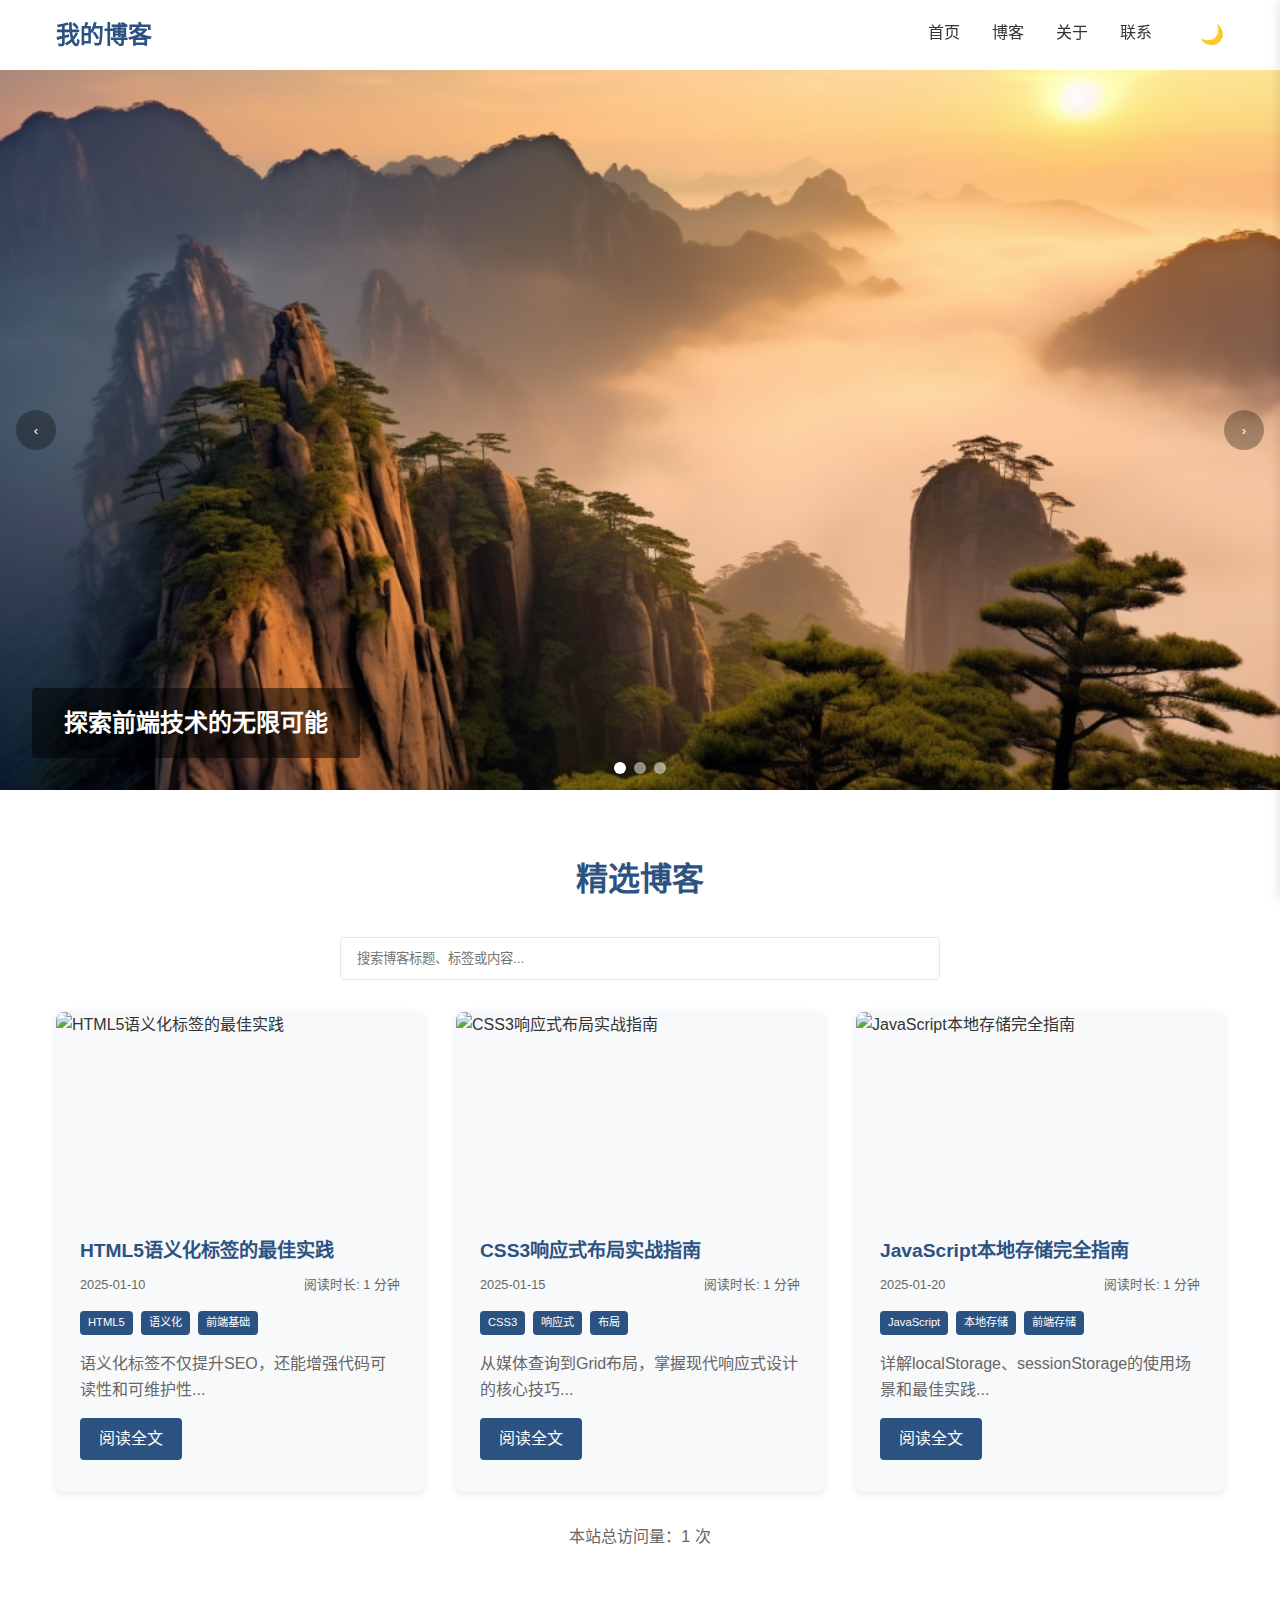
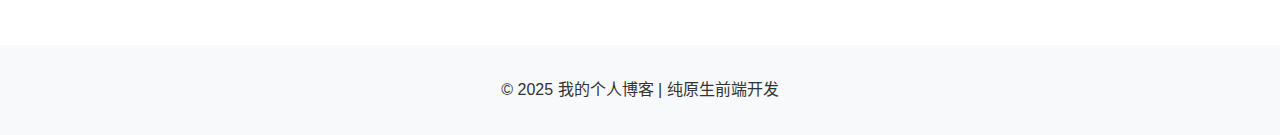
<file: index.html>
<!DOCTYPE html>
<html lang="zh-CN">
<head>
  <meta charset="UTF-8">
  <meta name="viewport" content="width=device-width, initial-scale=1.0">
  <title>个人博客 - 首页</title>
  <link rel="stylesheet" href="./css/global.css">
  <link rel="stylesheet" href="./css/navbar.css">
  <link rel="stylesheet" href="./css/carousel.css">
  <link rel="stylesheet" href="./css/blog-list.css">
</head>
<body>
  <!-- 导航栏 -->
  <nav class="navbar">
    <div class="container navbar-container">
      <a href="./index.html" class="logo">我的博客</a>

      <ul class="nav-links">
        <li><a href="./index.html" class="nav-link">首页</a></li>
        <li><a href="./index.html#blog" class="nav-link">博客</a></li>
        <li><a href="./about.html" class="nav-link">关于</a></li>
        <li><a href="./contact.html" class="nav-link">联系</a></li>
        <li class="theme-toggle">🌙</li>
      </ul>

      <div class="hamburger-menu">☰</div>
    </div>
  </nav>

  <!-- 移动端菜单 -->
  <div class="mobile-menu">
    <div class="close-menu">✕</div>
    <ul class="mobile-nav-links">
      <li><a href="./index.html" class="mobile-nav-link">首页</a></li>
      <li><a href="./index.html#blog" class="mobile-nav-link">博客</a></li>
      <li><a href="./about.html" class="mobile-nav-link">关于</a></li>
      <li><a href="./contact.html" class="mobile-nav-link">联系</a></li>
      <li class="theme-toggle">🌙</li>
    </ul>
  </div>

  <!-- 轮播图 -->
  <div class="carousel">
    <div class="carousel-slide">
      <img src="./assets/images/carousel-1.jpg" alt="风景1" class="img-zoom">
      <div class="carousel-caption">
        <h2>探索前端技术的无限可能</h2>
      </div>
    </div>
    <div class="carousel-slide">
      <img src="./assets/images/carousel-2.jpg" alt="风景2" class="img-zoom">
      <div class="carousel-caption">
        <h2>响应式设计与用户体验</h2>
      </div>
    </div>
    <div class="carousel-slide">
      <img src="./assets/images/carousel-3.jpg" alt="风景3" class="img-zoom">
      <div class="carousel-caption">
        <h2>原生JavaScript开发实践</h2>
      </div>
    </div>

    <button class="carousel-control prev">‹</button>
    <button class="carousel-control next">›</button>

    <div class="carousel-indicators">
      <span class="indicator"></span>
      <span class="indicator"></span>
      <span class="indicator"></span>
    </div>
  </div>

  <!-- 博客列表 -->
  <section id="blog" class="section">
    <div class="container">
      <h2 class="section-title">精选博客</h2>

      <div class="search-container">
        <input type="text" class="search-input" placeholder="搜索博客标题、标签或内容...">
      </div>

      <div class="blog-list">
        <!-- 由JS动态渲染 -->
      </div>

      <div class="visit-counter" style="text-align: center; margin-top: 2rem; color: var(--text-secondary);">
        本站总访问量：0 次
      </div>
    </div>
  </section>

  <!-- 页脚 -->
  <footer style="background-color: var(--bg-secondary); padding: 2rem 0; text-align: center; margin-top: 2rem;">
    <div class="container">
      <p>© 2025 我的个人博客 | 纯原生前端开发</p>
    </div>
  </footer>

  <script type="module" src="./js/main.js"></script>
</body>
</html>
</file>
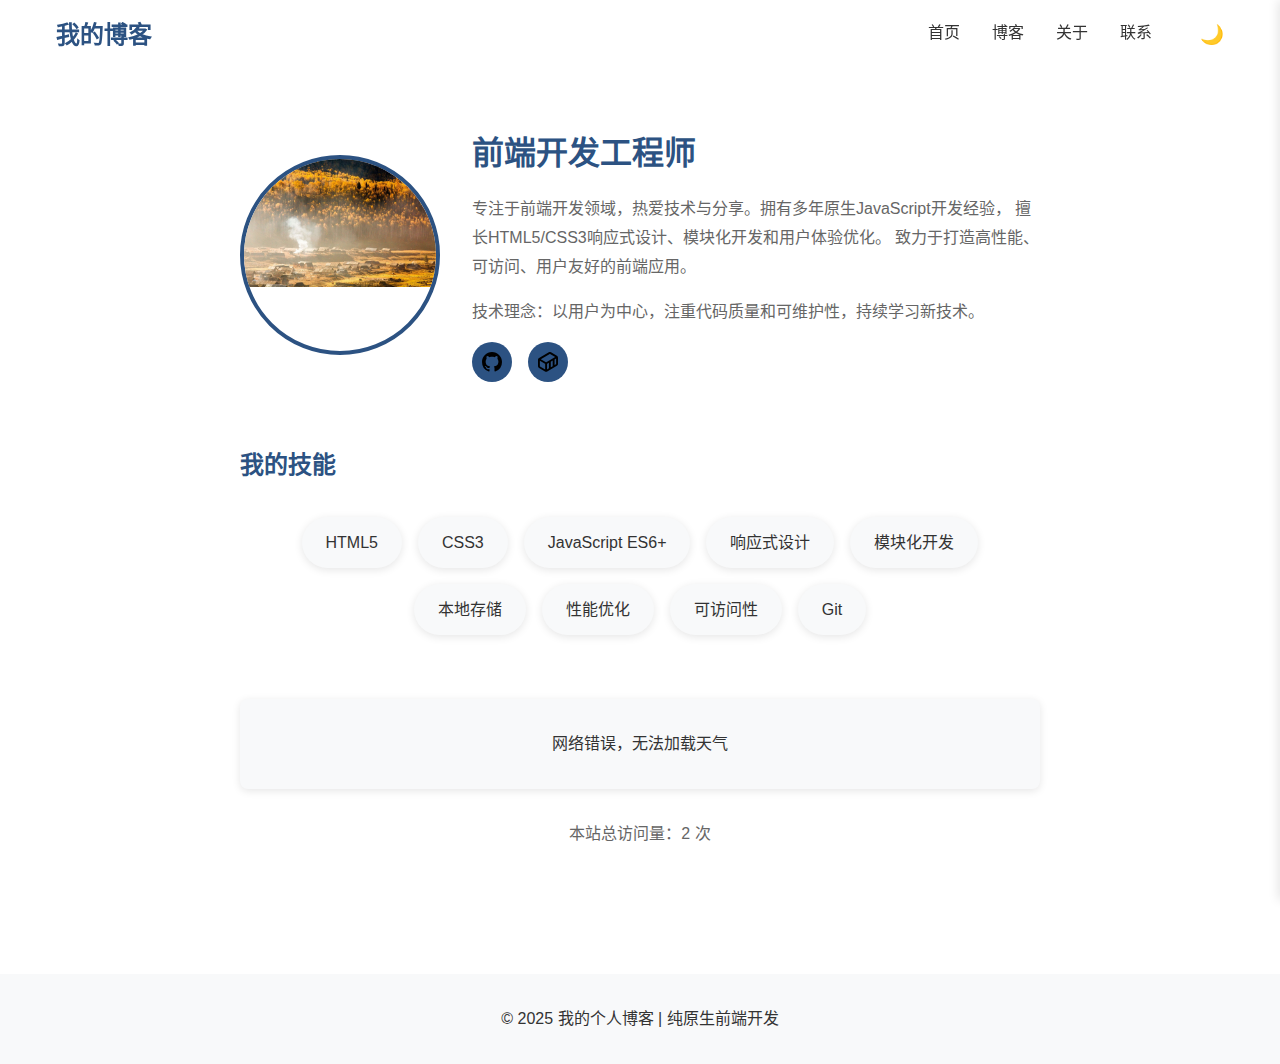
<file: about.html>
<!DOCTYPE html>
<html lang="zh-CN">
<head>
  <meta charset="UTF-8">
  <meta name="viewport" content="width=device-width, initial-scale=1.0">
  <title>关于我 - 个人博客</title>
  <link rel="stylesheet" href="./css/global.css">
  <link rel="stylesheet" href="./css/navbar.css">
  <link rel="stylesheet" href="./css/about.css">
</head>
<body>
  <!-- 导航栏 -->
  <nav class="navbar">
    <div class="container navbar-container">
      <a href="./index.html" class="logo">我的博客</a>

      <ul class="nav-links">
        <li><a href="./index.html" class="nav-link">首页</a></li>
        <li><a href="./index.html#blog" class="nav-link">博客</a></li>
        <li><a href="./about.html" class="nav-link">关于</a></li>
        <li><a href="./contact.html" class="nav-link">联系</a></li>
        <li class="theme-toggle">🌙</li>
      </ul>

      <div class="hamburger-menu">☰</div>
    </div>
  </nav>

  <!-- 移动端菜单 -->
  <div class="mobile-menu">
    <div class="close-menu">✕</div>
    <ul class="mobile-nav-links">
      <li><a href="./index.html" class="mobile-nav-link">首页</a></li>
      <li><a href="./index.html#blog" class="mobile-nav-link">博客</a></li>
      <li><a href="./about.html" class="mobile-nav-link">关于</a></li>
      <li><a href="./contact.html" class="mobile-nav-link">联系</a></li>
      <li class="theme-toggle">🌙</li>
    </ul>
  </div>

  <!-- 主要内容 -->
  <main class="about-page container">
    <section class="profile">
      <div class="profile-avatar img-zoom">
        <img data-src="./assets/images/avatar.png" alt="个人头像" class="lazyload">
      </div>
      <div class="profile-info">
        <h1 class="profile-name">前端开发工程师</h1>
        <p class="profile-bio">
          专注于前端开发领域，热爱技术与分享。拥有多年原生JavaScript开发经验，
          擅长HTML5/CSS3响应式设计、模块化开发和用户体验优化。
          致力于打造高性能、可访问、用户友好的前端应用。
        </p>
        <p class="profile-bio">
          技术理念：以用户为中心，注重代码质量和可维护性，持续学习新技术。
        </p>
        <div class="social-links">
          <a href="https://github.com" target="_blank" class="social-link">
            <img src="./assets/icons/github.svg" alt="GitHub" width="20" height="20">
          </a>
          <a href="https://linkedin.com" target="_blank" class="social-link">
            <img src="./assets/icons/linkedin.svg" alt="LinkedIn" width="20" height="20">
          </a>
        </div>
      </div>
    </section>

    <section class="skills-section">
      <h2 class="skills-title">我的技能</h2>
      <div class="tag-cloud-container">
        <div class="skill-tag tag-cloud">HTML5</div>
        <div class="skill-tag tag-cloud" style="animation-delay: 0.5s;">CSS3</div>
        <div class="skill-tag tag-cloud" style="animation-delay: 1s;">JavaScript ES6+</div>
        <div class="skill-tag tag-cloud" style="animation-delay: 1.5s;">响应式设计</div>
        <div class="skill-tag tag-cloud" style="animation-delay: 2s;">模块化开发</div>
        <div class="skill-tag tag-cloud" style="animation-delay: 2.5s;">本地存储</div>
        <div class="skill-tag tag-cloud" style="animation-delay: 3s;">性能优化</div>
        <div class="skill-tag tag-cloud" style="animation-delay: 3.5s;">可访问性</div>
        <div class="skill-tag tag-cloud" style="animation-delay: 4s;">Git</div>
      </div>
    </section>

    <div class="weather-widget">
      <div>加载天气数据中...</div>
    </div>

    <div class="visit-counter" style="text-align: center; margin-top: 2rem; color: var(--text-secondary);">
      本站总访问量：0 次
    </div>
  </main>

  <!-- 页脚 -->
  <footer style="background-color: var(--bg-secondary); padding: 2rem 0; text-align: center; margin-top: 4rem;">
    <div class="container">
      <p>© 2025 我的个人博客 | 纯原生前端开发</p>
    </div>
  </footer>

  <script type="module" src="./js/main.js"></script>
</body>
</html>
</file>
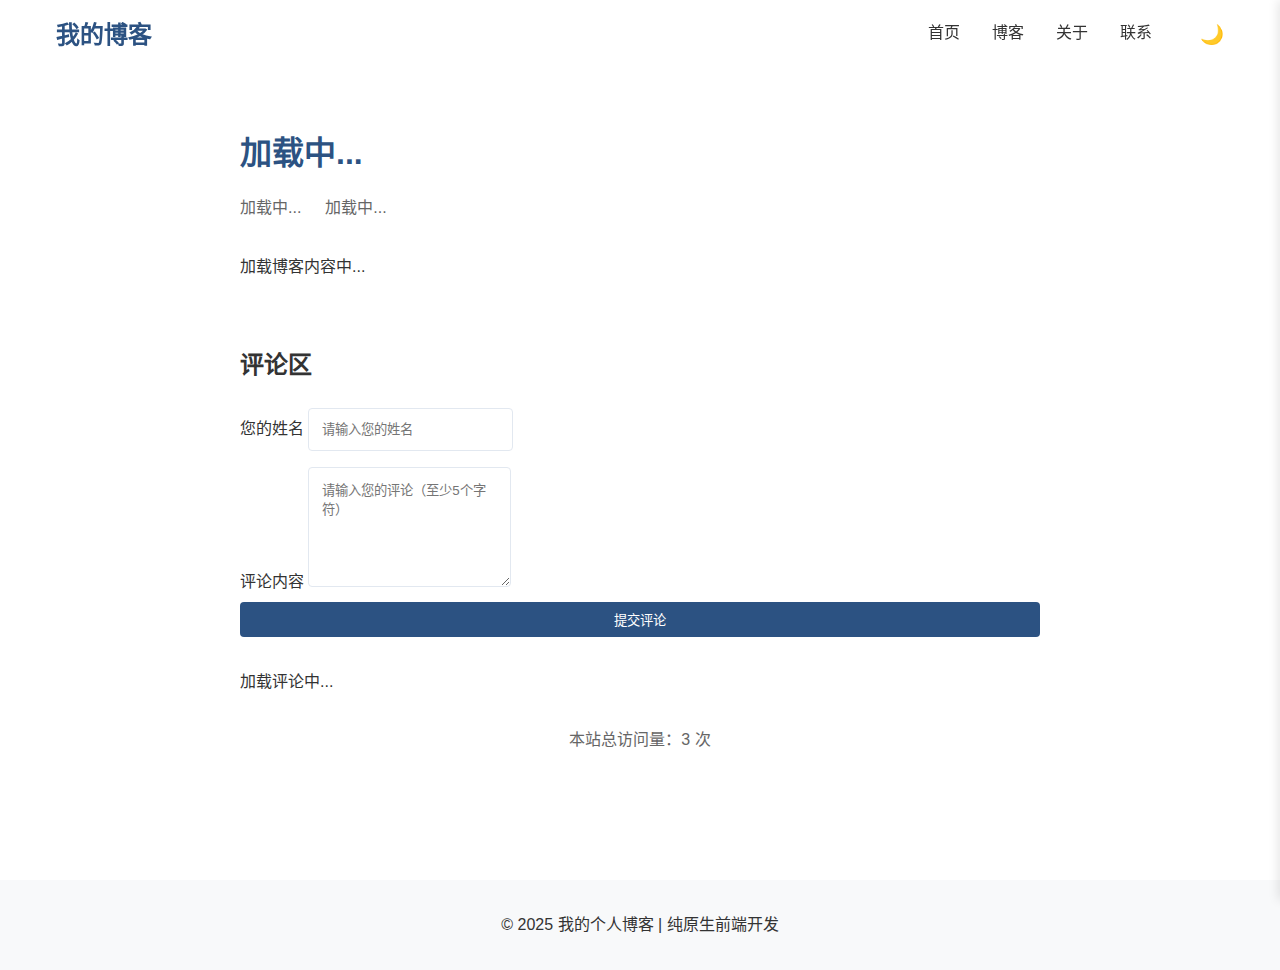
<file: blog-detail.html>
<!DOCTYPE html>
<html lang="zh-CN">
<head>
  <meta charset="UTF-8">
  <meta name="viewport" content="width=device-width, initial-scale=1.0">
  <title>博客详情 - 个人博客</title>
  <link rel="stylesheet" href="./css/global.css">
  <link rel="stylesheet" href="./css/navbar.css">
  <link rel="stylesheet" href="./css/blog-detail.css">
</head>
<body>
  <!-- 导航栏 -->
  <nav class="navbar">
    <div class="container navbar-container">
      <a href="./index.html" class="logo">我的博客</a>

      <ul class="nav-links">
        <li><a href="./index.html" class="nav-link">首页</a></li>
        <li><a href="./index.html#blog" class="nav-link">博客</a></li>
        <li><a href="./about.html" class="nav-link">关于</a></li>
        <li><a href="./contact.html" class="nav-link">联系</a></li>
        <li class="theme-toggle">🌙</li>
      </ul>

      <div class="hamburger-menu">☰</div>
    </div>
  </nav>

  <!-- 移动端菜单 -->
  <div class="mobile-menu">
    <div class="close-menu">✕</div>
    <ul class="mobile-nav-links">
      <li><a href="./index.html" class="mobile-nav-link">首页</a></li>
      <li><a href="./index.html#blog" class="mobile-nav-link">博客</a></li>
      <li><a href="./about.html" class="mobile-nav-link">关于</a></li>
      <li><a href="./contact.html" class="mobile-nav-link">联系</a></li>
      <li class="theme-toggle">🌙</li>
    </ul>
  </div>

  <!-- 主要内容 -->
  <main class="blog-detail container">
    <div class="blog-header">
      <h1 class="blog-detail-title">加载中...</h1>
      <div class="blog-detail-meta">
        <span class="blog-detail-date">加载中...</span>
        <span class="blog-detail-tags">加载中...</span>
      </div>
    </div>

    <div class="blog-detail-content">
      加载博客内容中...
    </div>

    <!-- 评论区 -->
    <section class="comments-section">
      <h2 class="comments-title">评论区</h2>

      <form class="comment-form">
        <div class="form-group">
          <label for="comment-name" class="form-label">您的姓名</label>
          <input type="text" id="comment-name" class="comment-input" placeholder="请输入您的姓名" required>
        </div>

        <div class="form-group">
          <label for="comment-content" class="form-label">评论内容</label>
          <textarea id="comment-content" class="comment-textarea" placeholder="请输入您的评论（至少5个字符）" required></textarea>
          <div class="error-message"></div>
        </div>

        <button type="submit" class="btn">提交评论</button>
      </form>

      <div class="comment-list">
        加载评论中...
      </div>
    </section>

    <div class="visit-counter" style="text-align: center; margin-top: 2rem; color: var(--text-secondary);">
      本站总访问量：0 次
    </div>
  </main>

  <!-- 页脚 -->
  <footer style="background-color: var(--bg-secondary); padding: 2rem 0; text-align: center; margin-top: 4rem;">
    <div class="container">
      <p>© 2025 我的个人博客 | 纯原生前端开发</p>
    </div>
  </footer>

  <script type="module" src="./js/main.js"></script>
</body>
</html>
</file>
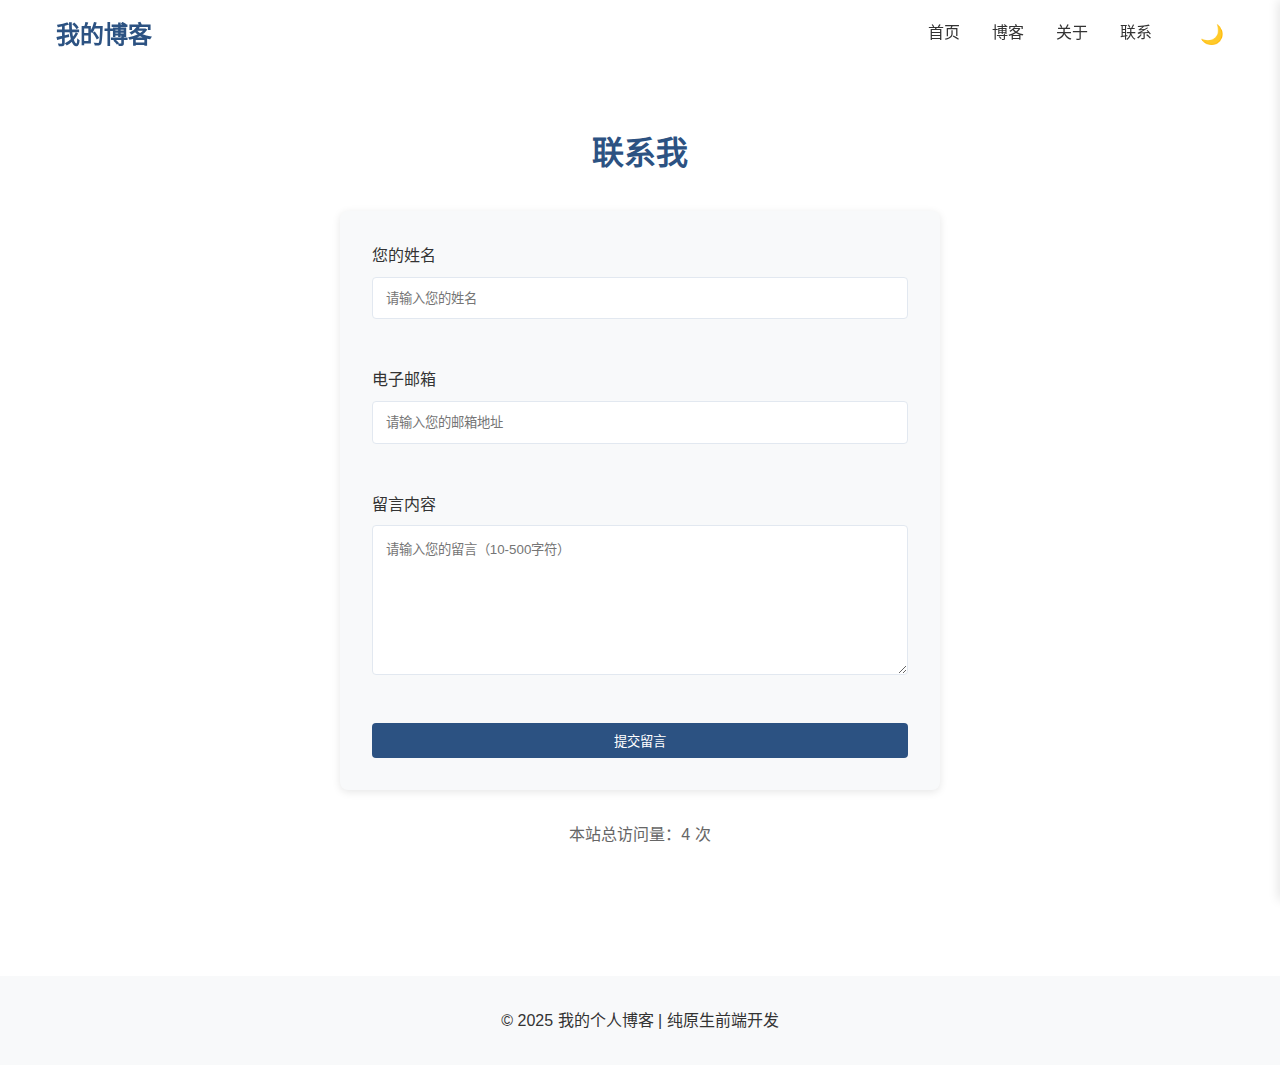
<file: contact.html>
<!DOCTYPE html>
<html lang="zh-CN">
<head>
  <meta charset="UTF-8">
  <meta name="viewport" content="width=device-width, initial-scale=1.0">
  <title>联系我 - 个人博客</title>
  <link rel="stylesheet" href="./css/global.css">
  <link rel="stylesheet" href="./css/navbar.css">
  <link rel="stylesheet" href="./css/contact.css">
</head>
<body>
  <!-- 导航栏 -->
  <nav class="navbar">
    <div class="container navbar-container">
      <a href="./index.html" class="logo">我的博客</a>

      <ul class="nav-links">
        <li><a href="./index.html" class="nav-link">首页</a></li>
        <li><a href="./index.html#blog" class="nav-link">博客</a></li>
        <li><a href="./about.html" class="nav-link">关于</a></li>
        <li><a href="./contact.html" class="nav-link">联系</a></li>
        <li class="theme-toggle">🌙</li>
      </ul>

      <div class="hamburger-menu">☰</div>
    </div>
  </nav>

  <!-- 移动端菜单 -->
  <div class="mobile-menu">
    <div class="close-menu">✕</div>
    <ul class="mobile-nav-links">
      <li><a href="./index.html" class="mobile-nav-link">首页</a></li>
      <li><a href="./index.html#blog" class="mobile-nav-link">博客</a></li>
      <li><a href="./about.html" class="mobile-nav-link">关于</a></li>
      <li><a href="./contact.html" class="mobile-nav-link">联系</a></li>
      <li class="theme-toggle">🌙</li>
    </ul>
  </div>

  <!-- 主要内容 -->
  <main class="contact-page container">
    <h1 class="section-title">联系我</h1>

    <form class="contact-form">
      <div class="form-group">
        <label for="name" class="form-label">您的姓名</label>
        <input type="text" id="name" name="name" class="form-input" placeholder="请输入您的姓名">
        <div id="name-error" class="error-text"></div>
      </div>

      <div class="form-group">
        <label for="email" class="form-label">电子邮箱</label>
        <input type="email" id="email" name="email" class="form-input" placeholder="请输入您的邮箱地址">
        <div id="email-error" class="error-text"></div>
      </div>

      <div class="form-group">
        <label for="message" class="form-label">留言内容</label>
        <textarea id="message" name="message" class="form-textarea" placeholder="请输入您的留言（10-500字符）"></textarea>
        <div id="message-error" class="error-text"></div>
      </div>

      <button type="submit" class="btn">提交留言</button>

      <div class="success-box">
        留言提交成功！我会尽快回复您。
      </div>
    </form>

    <div class="visit-counter" style="text-align: center; margin-top: 2rem; color: var(--text-secondary);">
      本站总访问量：0 次
    </div>
  </main>

  <!-- 页脚 -->
  <footer style="background-color: var(--bg-secondary); padding: 2rem 0; text-align: center; margin-top: 4rem;">
    <div class="container">
      <p>© 2025 我的个人博客 | 纯原生前端开发</p>
    </div>
  </footer>

  <script type="module" src="./js/main.js"></script>
</body>
</html>
</file>
<file: css/navbar.css>
.navbar {
  position: fixed;
  top: 0;
  left: 0;
  width: 100%;
  z-index: 1000;
  background-color: transparent;
  transition: background-color 0.3s ease, padding 0.3s ease;
  padding: 1rem 0;
}

.navbar.scrolled {
  background-color: var(--bg-primary);
  box-shadow: var(--shadow);
  padding: 0.5rem 0;
}

.navbar-container {
  display: flex;
  justify-content: space-between;
  align-items: center;
}

.logo {
  font-size: 1.5rem;
  font-weight: 700;
  color: var(--accent);
}

.nav-links {
  display: flex;
  gap: 2rem;
}

.nav-link {
  font-weight: 500;
  transition: color 0.3s ease;
  position: relative;
}

.nav-link::after {
  content: '';
  position: absolute;
  bottom: -4px;
  left: 0;
  width: 0;
  height: 2px;
  background-color: var(--accent);
  transition: width 0.3s ease;
}

.nav-link:hover::after {
  width: 100%;
}

.theme-toggle {
  margin-left: 1rem;
  cursor: pointer;
  font-size: 1.2rem;
}

.hamburger-menu {
  display: none;
  cursor: pointer;
  font-size: 1.5rem;
}

.mobile-menu {
  position: fixed;
  top: 0;
  right: 0;
  width: 80%;
  height: 100vh;
  background-color: var(--bg-primary);
  box-shadow: -2px 0 10px rgba(0,0,0,0.1);
  transform: translateX(100%);
  transition: transform 0.3s ease;
  padding: 2rem;
  z-index: 1001;
}

.mobile-menu.active {
  transform: translateX(0);
}

.mobile-nav-links {
  display: flex;
  flex-direction: column;
  gap: 1.5rem;
  margin-top: 4rem;
}

.close-menu {
  position: absolute;
  top: 1.5rem;
  right: 1.5rem;
  font-size: 1.5rem;
  cursor: pointer;
}

@media (max-width: 768px) {
  .nav-links {
    display: none;
  }

  .hamburger-menu {
    display: block;
  }
}
</file>
<file: css/carousel.css>
.carousel {
  position: relative;
  width: 100%;
  height: 80vh;
  overflow: hidden;
  margin-top: 70px;
}

.carousel-slide {
  position: absolute;
  top: 0;
  left: 0;
  width: 100%;
  height: 100%;
  opacity: 0;
  transition: opacity 0.5s ease;
}

.carousel-slide.active {
  opacity: 1;
}

.carousel-slide img {
  width: 100%;
  height: 100%;
  object-fit: cover;
}

.carousel-caption {
  position: absolute;
  bottom: 2rem;
  left: 2rem;
  background-color: rgba(0,0,0,0.5);
  color: white;
  padding: 1rem 2rem;
  border-radius: 4px;
}

.carousel-control {
  position: absolute;
  top: 50%;
  transform: translateY(-50%);
  background-color: rgba(0,0,0,0.3);
  color: white;
  border: none;
  width: 40px;
  height: 40px;
  border-radius: 50%;
  cursor: pointer;
  display: flex;
  align-items: center;
  justify-content: center;
  transition: background-color 0.3s ease;
  z-index: 10;
}

.carousel-control:hover {
  background-color: rgba(0,0,0,0.5);
}

.carousel-control.prev {
  left: 1rem;
}

.carousel-control.next {
  right: 1rem;
}

.carousel-indicators {
  position: absolute;
  bottom: 1rem;
  left: 50%;
  transform: translateX(-50%);
  display: flex;
  gap: 0.5rem;
}

.indicator {
  width: 12px;
  height: 12px;
  border-radius: 50%;
  background-color: rgba(255,255,255,0.5);
  cursor: pointer;
  transition: background-color 0.3s ease;
}

.indicator.active {
  background-color: white;
}

@media (max-width: 768px) {
  .carousel {
    height: 50vh;
  }

  .carousel-caption {
    padding: 0.5rem 1rem;
    font-size: 0.8rem;
  }
}
</file>
<file: css/blog-list.css>
.blog-list {
  display: grid;
  grid-template-columns: repeat(3, 1fr);
  gap: 2rem;
  margin-top: 2rem;
}

.blog-card {
  background-color: var(--bg-secondary);
  border-radius: 8px;
  overflow: hidden;
  box-shadow: var(--shadow);
  transition: transform 0.3s ease, box-shadow 0.3s ease;
}

.blog-card:hover {
  transform: translateY(-5px);
  box-shadow: 0 8px 16px rgba(0,0,0,0.1);
}

.blog-card-img {
  height: 200px;
  overflow: hidden;
}

.blog-card-img img {
  height: 100%;
  width: 100%;
  object-fit: cover;
}

.blog-card-content {
  padding: 1.5rem;
}

.blog-card-title {
  font-size: 1.2rem;
  margin-bottom: 0.5rem;
  color: var(--accent);
}

.blog-card-meta {
  display: flex;
  justify-content: space-between;
  margin-bottom: 1rem;
  font-size: 0.8rem;
  color: var(--text-secondary);
}

.blog-card-tags {
  display: flex;
  gap: 0.5rem;
  margin-bottom: 1rem;
}

.blog-card-tag {
  padding: 0.2rem 0.5rem;
  background-color: var(--accent);
  color: white;
  border-radius: 4px;
  font-size: 0.7rem;
}

.blog-card-excerpt {
  color: var(--text-secondary);
  margin-bottom: 1rem;
}

.search-container {
  max-width: 600px;
  margin: 0 auto 2rem;
  position: relative;
}

.search-input {
  width: 100%;
  padding: 0.8rem 1rem;
  border: 1px solid var(--border-color);
  border-radius: 4px;
  background-color: var(--bg-primary);
  color: var(--text-primary);
}

.search-results {
  margin-top: 1rem;
  text-align: center;
  color: var(--text-secondary);
}

@media (max-width: 1200px) {
  .blog-list {
    grid-template-columns: repeat(2, 1fr);
  }
}

@media (max-width: 768px) {
  .blog-list {
    grid-template-columns: 1fr;
  }
}
</file>
<file: css/about.css>
.about-page {
  padding: 8rem 0 4rem;
  max-width: 800px;
  margin: 0 auto;
}

.profile {
  display: flex;
  align-items: center;
  gap: 2rem;
  margin-bottom: 3rem;
}

.profile-avatar {
  width: 200px;
  height: 200px;
  border-radius: 50%;
  overflow: hidden;
  border: 4px solid var(--accent);
}

.profile-info {
  flex: 1;
}

.profile-name {
  font-size: 2rem;
  color: var(--accent);
  margin-bottom: 1rem;
}

.profile-bio {
  color: var(--text-secondary);
  line-height: 1.8;
  margin-bottom: 1rem;
}

.social-links {
  display: flex;
  gap: 1rem;
  margin-top: 1rem;
}

.social-link {
  display: flex;
  align-items: center;
  justify-content: center;
  width: 40px;
  height: 40px;
  border-radius: 50%;
  background-color: var(--accent);
  color: white;
  transition: transform 0.3s ease;
}

.social-link:hover {
  transform: scale(1.1) rotate(10deg);
}

.skills-section {
  margin-top: 4rem;
}

.skills-title {
  font-size: 1.5rem;
  margin-bottom: 2rem;
  color: var(--accent);
}

.tag-cloud-container {
  display: flex;
  flex-wrap: wrap;
  gap: 1rem;
  justify-content: center;
}

.skill-tag {
  padding: 0.8rem 1.5rem;
  background-color: var(--bg-secondary);
  border-radius: 50px;
  font-weight: 500;
  box-shadow: var(--shadow);
  transition: all 0.3s ease;
}

.skill-tag:hover {
  background-color: var(--accent);
  color: white;
  transform: translateY(-3px);
}

.weather-widget {
  margin-top: 4rem;
  padding: 2rem;
  background-color: var(--bg-secondary);
  border-radius: 8px;
  box-shadow: var(--shadow);
  text-align: center;
}

.weather-title {
  font-size: 1.2rem;
  margin-bottom: 1rem;
  color: var(--accent);
}

.weather-info {
  display: flex;
  justify-content: center;
  align-items: center;
  gap: 1rem;
}

.weather-icon {
  font-size: 2rem;
}

.weather-temp {
  font-size: 1.5rem;
  font-weight: 700;
}

@media (max-width: 768px) {
  .about-page {
    padding: 6rem 0 2rem;
  }

  .profile {
    flex-direction: column;
    text-align: center;
  }

  .profile-avatar {
    width: 150px;
    height: 150px;
  }

  .social-links {
    justify-content: center;
  }
}
</file>
<file: css/blog-detail.css>
.blog-detail {
  padding: 8rem 0 4rem;
  max-width: 800px;
  margin: 0 auto;
}

.blog-header {
  margin-bottom: 2rem;
}

.blog-detail-title {
  font-size: 2rem;
  color: var(--accent);
  margin-bottom: 1rem;
}

.blog-detail-meta {
  display: flex;
  gap: 1.5rem;
  margin-bottom: 2rem;
  color: var(--text-secondary);
}

.blog-detail-content {
  line-height: 1.8;
  margin-bottom: 3rem;
}

.blog-detail-content h1,
.blog-detail-content h2,
.blog-detail-content h3 {
  margin: 1.5rem 0 1rem;
  color: var(--accent);
}

.blog-detail-content pre {
  background-color: var(--bg-secondary);
  padding: 1rem;
  border-radius: 4px;
  overflow-x: auto;
  margin: 1rem 0;
}

.blog-detail-content code {
  font-family: 'Consolas', 'Monaco', monospace;
}

.blog-detail-content p {
  margin-bottom: 1rem;
}

.comments-section {
  margin-top: 4rem;
}

.comments-title {
  font-size: 1.5rem;
  margin-bottom: 1.5rem;
}

.comment-form {
  display: flex;
  flex-direction: column;
  gap: 1rem;
  margin-bottom: 2rem;
}

.comment-input, .comment-textarea {
  padding: 0.8rem;
  border: 1px solid var(--border-color);
  border-radius: 4px;
  background-color: var(--bg-primary);
  color: var(--text-primary);
}

.comment-textarea {
  min-height: 120px;
  resize: vertical;
}

.comment-list {
  display: flex;
  flex-direction: column;
  gap: 1.5rem;
}

.comment-item {
  padding: 1.5rem;
  background-color: var(--bg-secondary);
  border-radius: 8px;
  box-shadow: var(--shadow);
}

.comment-author {
  font-weight: 600;
  margin-bottom: 0.5rem;
  color: var(--accent);
}

.comment-date {
  font-size: 0.8rem;
  color: var(--text-secondary);
  margin-bottom: 1rem;
}

.comment-content {
  line-height: 1.6;
}

.error-message {
  color: #e53e3e;
  font-size: 0.9rem;
  margin-top: -0.5rem;
}

.success-message {
  color: #38a169;
  margin: 1rem 0;
  padding: 1rem;
  background-color: rgba(56, 161, 105, 0.1);
  border-radius: 4px;
}

@media (max-width: 768px) {
  .blog-detail {
    padding: 6rem 0 2rem;
  }

  .blog-detail-title {
    font-size: 1.5rem;
  }
}
</file>
<file: css/contact.css>
.contact-page {
  padding: 8rem 0 4rem;
  max-width: 600px;
  margin: 0 auto;
}

.contact-form {
  display: flex;
  flex-direction: column;
  gap: 1.5rem;
  background-color: var(--bg-secondary);
  padding: 2rem;
  border-radius: 8px;
  box-shadow: var(--shadow);
}

.form-group {
  display: flex;
  flex-direction: column;
  gap: 0.5rem;
}

.form-label {
  font-weight: 500;
}

.form-input, .form-textarea {
  padding: 0.8rem;
  border: 1px solid var(--border-color);
  border-radius: 4px;
  background-color: var(--bg-primary);
  color: var(--text-primary);
}

.form-textarea {
  min-height: 150px;
  resize: vertical;
}

.error-text {
  color: #e53e3e;
  font-size: 0.8rem;
  height: 1rem;
}

.success-box {
  padding: 1rem;
  background-color: rgba(56, 161, 105, 0.1);
  color: #38a169;
  border-radius: 4px;
  margin-top: 1rem;
  text-align: center;
  display: none;
}

.success-box.show {
  display: block;
  animation: fadeIn 0.5s ease-in;
}

@media (max-width: 768px) {
  .contact-page {
    padding: 6rem 0 2rem;
  }

  .contact-form {
    padding: 1.5rem;
  }
}
</file>
<file: css/global.css>
@import './reset.css';
@import './variables.css';
@import './animations.css';

body {
  background-color: var(--bg-primary);
  color: var(--text-primary);
  transition: background-color 0.3s ease, color 0.3s ease;
}

.btn {
  display: inline-block;
  padding: 0.5rem 1.2rem;
  background-color: var(--accent);
  color: white;
  border-radius: 4px;
  cursor: pointer;
  transition: all 0.3s ease;
  position: relative;
  overflow: hidden;
}

.btn:hover {
  background-color: #1a365d;
  transform: translateY(-2px);
}

.btn:disabled {
  background-color: var(--text-secondary);
  cursor: not-allowed;
  transform: none;
}

.section {
  padding: 4rem 0;
}

.section-title {
  font-size: 2rem;
  margin-bottom: 2rem;
  text-align: center;
  color: var(--accent);
}

/* 响应式断点 */
@media (max-width: 1200px) {
  .container {
    max-width: 900px;
  }
}

@media (max-width: 768px) {
  .container {
    max-width: 100%;
  }

  .section {
    padding: 2rem 0;
  }

  .section-title {
    font-size: 1.5rem;
  }
}
</file>
